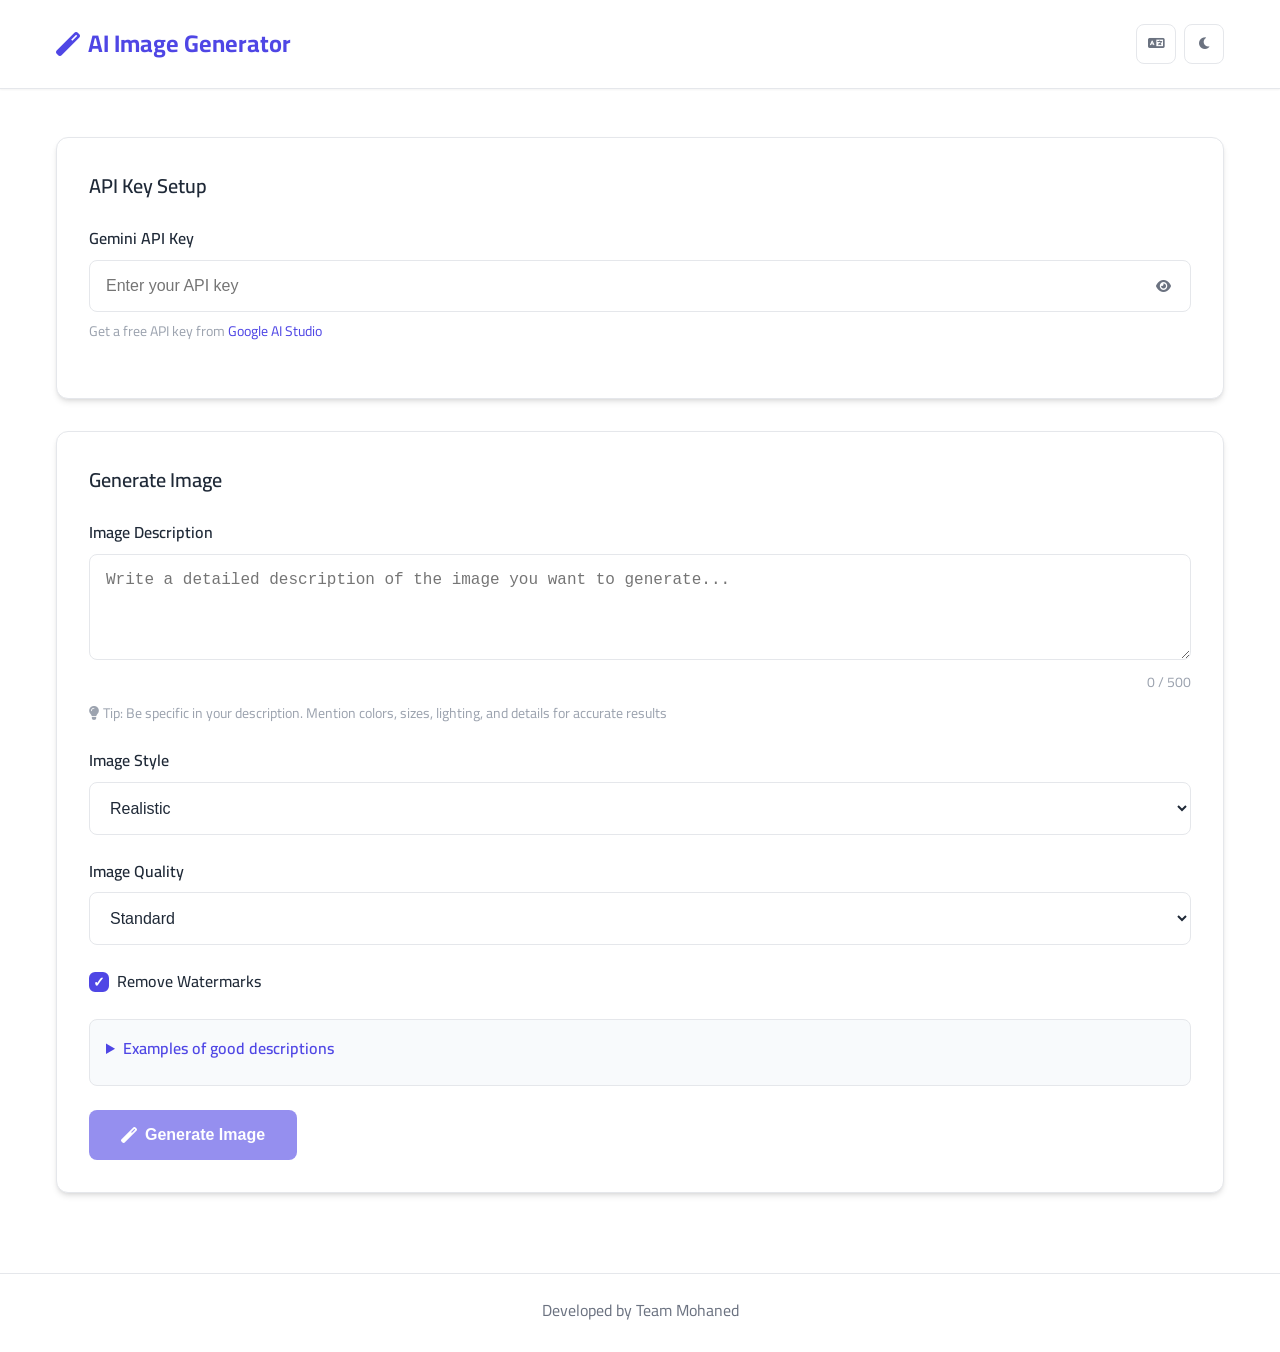
<file: index.html>
<!DOCTYPE html>
<html lang="ar" dir="rtl">
<head>
    <meta charset="UTF-8">
    <meta name="viewport" content="width=device-width, initial-scale=1.0">
    <title data-ar="مولد الصور بالذكاء الاصطناعي" data-en="AI Image Generator">مولد الصور بالذكاء الاصطناعي</title>
    <link rel="icon" type="image/svg+xml" href="assets/images/favicon.svg">
    <link rel="stylesheet" href="assets/css/style.css">
    <link href="https://cdnjs.cloudflare.com/ajax/libs/font-awesome/6.0.0/css/all.min.css" rel="stylesheet">
    <link href="https://fonts.googleapis.com/css2?family=Cairo:wght@300;400;600;700&display=swap" rel="stylesheet">
</head>
<body>
    <!-- Header -->
    <header class="header">
        <div class="container">
            <div class="header-content">
                <h1 class="logo">
                    <i class="fas fa-magic"></i>
                    <span data-ar="مولد الصور بالذكاء الاصطناعي" data-en="AI Image Generator">مولد الصور بالذكاء الاصطناعي</span>
                </h1>
                <div class="header-controls">
                    <!-- Language Toggle -->
                    <button class="btn-icon" id="languageToggle" title="تغيير اللغة">
                        <i class="fas fa-language"></i>
                    </button>
                    <!-- Theme Toggle -->
                    <button class="btn-icon" id="themeToggle" title="تغيير الوضع">
                        <i class="fas fa-moon"></i>
                    </button>
                </div>
            </div>
        </div>
    </header>

    <!-- Main Content -->
    <main class="main">
        <div class="container">
            <!-- API Key Section -->
            <section class="api-section">
                <div class="card">
                    <h2 data-ar="إعداد مفتاح API" data-en="API Key Setup">إعداد مفتاح API</h2>
                    <div class="input-group">
                        <label for="apiKey" data-ar="مفتاح Gemini API" data-en="Gemini API Key">مفتاح Gemini API</label>
                        <div class="input-wrapper">
                            <input type="password" id="apiKey" placeholder="أدخل مفتاح API الخاص بك" data-ar-placeholder="أدخل مفتاح API الخاص بك" data-en-placeholder="Enter your API key">
                            <button type="button" class="btn-toggle-password" id="toggleApiKey">
                                <i class="fas fa-eye"></i>
                            </button>
                        </div>
                        <small class="help-text">
                            <span data-ar="احصل على مفتاح API مجاني من" data-en="Get a free API key from">احصل على مفتاح API مجاني من</span>
                            <a href="https://makersuite.google.com/app/apikey" target="_blank">Google AI Studio</a>
                        </small>
                    </div>
                </div>
            </section>

            <!-- Image Generation Section -->
            <section class="generation-section">
                <div class="card">
                    <h2 data-ar="توليد الصورة" data-en="Generate Image">توليد الصورة</h2>
                    <form id="imageForm">
                        <div class="input-group">
                            <label for="prompt" data-ar="وصف الصورة" data-en="Image Description">وصف الصورة</label>
                            <textarea id="prompt" rows="4" placeholder="اكتب وصفاً مفصلاً للصورة التي تريد توليدها..." data-ar-placeholder="اكتب وصفاً مفصلاً للصورة التي تريد توليدها..." data-en-placeholder="Write a detailed description of the image you want to generate..."></textarea>
                            <div class="char-counter">
                                <span id="charCount">0</span> / 500
                            </div>
                            <small class="help-text">
                                <i class="fas fa-lightbulb"></i>
                                <span data-ar="نصيحة: كن محدداً في الوصف. اذكر الألوان، الأحجام، الإضاءة، والتفاصيل للحصول على صورة دقيقة" data-en="Tip: Be specific in your description. Mention colors, sizes, lighting, and details for accurate results">نصيحة: كن محدداً في الوصف. اذكر الألوان، الأحجام، الإضاءة، والتفاصيل للحصول على صورة دقيقة</span>
                            </small>
                        </div>

                        <div class="input-group">
                            <label for="imageStyle" data-ar="نمط الصورة" data-en="Image Style">نمط الصورة</label>
                            <select id="imageStyle">
                                <option value="realistic" data-ar="واقعي" data-en="Realistic">واقعي</option>
                                <option value="artistic" data-ar="فني" data-en="Artistic">فني</option>
                                <option value="cartoon" data-ar="كرتوني" data-en="Cartoon">كرتوني</option>
                                <option value="photography" data-ar="تصوير فوتوغرافي" data-en="Photography">تصوير فوتوغرافي</option>
                                <option value="painting" data-ar="لوحة فنية" data-en="Painting">لوحة فنية</option>
                                <option value="digital-art" data-ar="فن رقمي" data-en="Digital Art">فن رقمي</option>
                            </select>
                        </div>

                        <div class="input-group">
                            <label for="imageQuality" data-ar="جودة الصورة" data-en="Image Quality">جودة الصورة</label>
                            <select id="imageQuality">
                                <option value="standard" data-ar="عادية" data-en="Standard">عادية</option>
                                <option value="high" data-ar="عالية" data-en="High">عالية</option>
                                <option value="ultra" data-ar="فائقة" data-en="Ultra">فائقة</option>
                            </select>
                        </div>

                        <div class="input-group">
                            <label class="checkbox-label">
                                <input type="checkbox" id="removeWatermark" checked>
                                <span class="checkmark"></span>
                                <span data-ar="إزالة العلامات المائية" data-en="Remove Watermarks">إزالة العلامات المائية</span>
                            </label>
                        </div>
                        
                        <div class="examples-section">
                            <details>
                                <summary data-ar="أمثلة على أوصاف جيدة" data-en="Examples of good descriptions">أمثلة على أوصاف جيدة</summary>
                                <div class="examples-list">
                                    <div class="example-item" onclick="document.getElementById('prompt').value = this.textContent.trim()">
                                        <span data-ar="قطة بيضاء جميلة ذات عيون زرقاء تجلس على نافذة مشمسة، فراء ناعم، إضاءة طبيعية دافئة" data-en="Beautiful white cat with blue eyes sitting on a sunny window, soft fur, warm natural lighting">قطة بيضاء جميلة ذات عيون زرقاء تجلس على نافذة مشمسة، فراء ناعم، إضاءة طبيعية دافئة</span>
                                    </div>
                                    <div class="example-item" onclick="document.getElementById('prompt').value = this.textContent.trim()">
                                        <span data-ar="منظر طبيعي خلاب لجبال مغطاة بالثلج عند غروب الشمس، سماء برتقالية وردية، بحيرة زرقاء صافية" data-en="Breathtaking landscape of snow-covered mountains at sunset, orange-pink sky, clear blue lake">منظر طبيعي خلاب لجبال مغطاة بالثلج عند غروب الشمس، سماء برتقالية وردية، بحيرة زرقاء صافية</span>
                                    </div>
                                    <div class="example-item" onclick="document.getElementById('prompt').value = this.textContent.trim()">
                                        <span data-ar="سيارة رياضية حمراء لامعة تقف أمام مبنى حديث، تصوير احترافي، إضاءة مثالية، تفاصيل واضحة" data-en="Shiny red sports car in front of modern building, professional photography, perfect lighting, sharp details">سيارة رياضية حمراء لامعة تقف أمام مبنى حديث، تصوير احترافي، إضاءة مثالية، تفاصيل واضحة</span>
                                    </div>
                                </div>
                            </details>
                        </div>

                        <button type="submit" class="btn-primary" id="generateBtn">
                            <i class="fas fa-magic"></i>
                            <span data-ar="توليد الصورة" data-en="Generate Image">توليد الصورة</span>
                        </button>
                    </form>
                </div>
            </section>

            <!-- Result Section -->
            <section class="result-section" id="resultSection" style="display: none;">
                <div class="card">
                    <h2 data-ar="النتيجة" data-en="Result">النتيجة</h2>
                    <div class="image-container" id="imageContainer">
                        <div class="loading-spinner" id="loadingSpinner" style="display: none;">
                            <div class="spinner"></div>
                            <p data-ar="جاري توليد الصورة..." data-en="Generating image...">جاري توليد الصورة...</p>
                        </div>
                        <div class="image-result" id="imageResult" style="display: none;">
                            <img id="generatedImage" alt="Generated Image">
                            <div class="image-actions">
                                <button class="btn-secondary" id="downloadBtn">
                                    <i class="fas fa-download"></i>
                                    <span data-ar="تحميل" data-en="Download">تحميل</span>
                                </button>
                                <button class="btn-secondary" id="copyBtn">
                                    <i class="fas fa-copy"></i>
                                    <span data-ar="نسخ الرابط" data-en="Copy Link">نسخ الرابط</span>
                                </button>
                                <button class="btn-secondary" id="newImageBtn">
                                    <i class="fas fa-plus"></i>
                                    <span data-ar="صورة جديدة" data-en="New Image">صورة جديدة</span>
                                </button>
                            </div>
                        </div>
                    </div>
                </div>
            </section>
        </div>
    </main>

    <!-- Footer -->
    <footer class="footer">
        <div class="container">
            <p data-ar="تم تطوير هذا الموقع بواسطة Team Mohaned" data-en="Developed by Team Mohaned">تم تطوير هذا الموقع بواسطة Team Mohaned</p>
        </div>
    </footer>

    <!-- Toast Notifications -->
    <div id="toastContainer" class="toast-container"></div>

    <!-- Scripts -->
    <script src="utils/helpers.js"></script>
    <script src="api/gemini.js"></script>
    <script src="assets/js/main.js"></script>
</body>
</html>
</file>
<file: assets/css/style.css>
/* CSS Variables for Theme Support */
:root {
  /* Light Theme Colors */
  --primary-color: #4f46e5;
  --primary-hover: #4338ca;
  --secondary-color: #6b7280;
  --success-color: #10b981;
  --error-color: #ef4444;
  --warning-color: #f59e0b;

  /* Background Colors */
  --bg-primary: #ffffff;
  --bg-secondary: #f8fafc;
  --bg-card: #ffffff;
  --bg-input: #ffffff;

  /* Text Colors */
  --text-primary: #1f2937;
  --text-secondary: #6b7280;
  --text-muted: #9ca3af;

  /* Border Colors */
  --border-color: #e5e7eb;
  --border-focus: #4f46e5;

  /* Shadow */
  --shadow-sm: 0 1px 2px 0 rgb(0 0 0 / 0.05);
  --shadow-md: 0 4px 6px -1px rgb(0 0 0 / 0.1), 0 2px 4px -2px rgb(0 0 0 / 0.1);
  --shadow-lg: 0 10px 15px -3px rgb(0 0 0 / 0.1), 0 4px 6px -4px rgb(0 0 0 / 0.1);

  /* Spacing */
  --spacing-xs: 0.25rem;
  --spacing-sm: 0.5rem;
  --spacing-md: 1rem;
  --spacing-lg: 1.5rem;
  --spacing-xl: 2rem;
  --spacing-2xl: 3rem;

  /* Border Radius */
  --radius-sm: 0.375rem;
  --radius-md: 0.5rem;
  --radius-lg: 0.75rem;
  --radius-xl: 1rem;
}

/* Dark Theme */
[data-theme="dark"] {
  --bg-primary: #0f172a;
  --bg-secondary: #1e293b;
  --bg-card: #1e293b;
  --bg-input: #334155;

  --text-primary: #f1f5f9;
  --text-secondary: #cbd5e1;
  --text-muted: #94a3b8;

  --border-color: #334155;
  --border-focus: #6366f1;

  --shadow-sm: 0 1px 2px 0 rgb(0 0 0 / 0.3);
  --shadow-md: 0 4px 6px -1px rgb(0 0 0 / 0.3), 0 2px 4px -2px rgb(0 0 0 / 0.3);
  --shadow-lg: 0 10px 15px -3px rgb(0 0 0 / 0.3), 0 4px 6px -4px rgb(0 0 0 / 0.3);
}

/* Reset and Base Styles */
* {
  margin: 0;
  padding: 0;
  box-sizing: border-box;
}

body {
  font-family: "Cairo", -apple-system, BlinkMacSystemFont, "Segoe UI", Roboto, sans-serif;
  background-color: var(--bg-primary);
  color: var(--text-primary);
  line-height: 1.6;
  transition: background-color 0.3s ease, color 0.3s ease;
}

/* Container */
.container {
  max-width: 1200px;
  margin: 0 auto;
  padding: 0 var(--spacing-md);
}

/* Header */
.header {
  background-color: var(--bg-card);
  border-bottom: 1px solid var(--border-color);
  box-shadow: var(--shadow-sm);
  position: sticky;
  top: 0;
  z-index: 100;
}

.header-content {
  display: flex;
  justify-content: space-between;
  align-items: center;
  padding: var(--spacing-lg) 0;
}

.logo {
  display: flex;
  align-items: center;
  gap: var(--spacing-sm);
  font-size: 1.5rem;
  font-weight: 700;
  color: var(--primary-color);
}

.header-controls {
  display: flex;
  gap: var(--spacing-sm);
}

/* Buttons */
.btn-icon {
  background: none;
  border: 1px solid var(--border-color);
  border-radius: var(--radius-md);
  padding: var(--spacing-sm);
  cursor: pointer;
  color: var(--text-secondary);
  transition: all 0.3s ease;
  width: 40px;
  height: 40px;
  display: flex;
  align-items: center;
  justify-content: center;
}

.btn-icon:hover {
  background-color: var(--bg-secondary);
  color: var(--primary-color);
  border-color: var(--primary-color);
}

.btn-primary {
  background-color: var(--primary-color);
  color: white;
  border: none;
  border-radius: var(--radius-md);
  padding: var(--spacing-md) var(--spacing-xl);
  font-size: 1rem;
  font-weight: 600;
  cursor: pointer;
  transition: all 0.3s ease;
  display: flex;
  align-items: center;
  gap: var(--spacing-sm);
  justify-content: center;
  min-height: 48px;
}

.btn-primary:hover {
  background-color: var(--primary-hover);
  transform: translateY(-1px);
  box-shadow: var(--shadow-md);
}

.btn-primary:disabled {
  opacity: 0.6;
  cursor: not-allowed;
  transform: none;
}

.btn-secondary {
  background-color: var(--bg-secondary);
  color: var(--text-primary);
  border: 1px solid var(--border-color);
  border-radius: var(--radius-md);
  padding: var(--spacing-sm) var(--spacing-md);
  font-size: 0.875rem;
  cursor: pointer;
  transition: all 0.3s ease;
  display: flex;
  align-items: center;
  gap: var(--spacing-xs);
}

.btn-secondary:hover {
  background-color: var(--primary-color);
  color: white;
  border-color: var(--primary-color);
}

/* Main Content */
.main {
  padding: var(--spacing-2xl) 0;
  min-height: calc(100vh - 200px);
}

/* Cards */
.card {
  background-color: var(--bg-card);
  border: 1px solid var(--border-color);
  border-radius: var(--radius-lg);
  padding: var(--spacing-xl);
  box-shadow: var(--shadow-md);
  margin-bottom: var(--spacing-xl);
}

.card h2 {
  font-size: 1.25rem;
  font-weight: 600;
  margin-bottom: var(--spacing-lg);
  color: var(--text-primary);
}

/* Form Elements */
.input-group {
  margin-bottom: var(--spacing-lg);
}

.input-group label {
  display: block;
  font-weight: 600;
  margin-bottom: var(--spacing-sm);
  color: var(--text-primary);
}

.input-wrapper {
  position: relative;
}

input[type="text"],
input[type="password"],
textarea,
select {
  width: 100%;
  padding: var(--spacing-md);
  border: 1px solid var(--border-color);
  border-radius: var(--radius-md);
  background-color: var(--bg-input);
  color: var(--text-primary);
  font-size: 1rem;
  transition: all 0.3s ease;
}

input[type="text"]:focus,
input[type="password"]:focus,
textarea:focus,
select:focus {
  outline: none;
  border-color: var(--border-focus);
  box-shadow: 0 0 0 3px rgb(79 70 229 / 0.1);
}

textarea {
  resize: vertical;
  min-height: 100px;
}

.btn-toggle-password {
  position: absolute;
  right: var(--spacing-md);
  top: 50%;
  transform: translateY(-50%);
  background: none;
  border: none;
  color: var(--text-secondary);
  cursor: pointer;
  padding: var(--spacing-xs);
}

.help-text {
  display: block;
  margin-top: var(--spacing-sm);
  font-size: 0.875rem;
  color: var(--text-muted);
}

.help-text a {
  color: var(--primary-color);
  text-decoration: none;
}

.help-text a:hover {
  text-decoration: underline;
}

.char-counter {
  text-align: right;
  font-size: 0.875rem;
  color: var(--text-muted);
  margin-top: var(--spacing-xs);
}

/* Checkbox Styling */
.input-group label.checkbox-label {
  display: flex;
  align-items: center;
  flex-direction: row;
  gap: var(--spacing-sm);
  cursor: pointer;
  font-weight: 500;
}

.checkbox-label input[type="checkbox"] {
  display: none;
  width: auto;
  margin: 0;
  accent-color: var(--primary-color);
}

.checkmark {
  display: flex;
  justify-content: center;
  align-items: center;
  width: 20px;
  height: 20px;
  border: 2px solid var(--border-color);
  border-radius: var(--radius-sm);
  transition: all 0.3s ease;
}

.checkbox-label input[type="checkbox"]:checked + .checkmark {
  background-color: var(--primary-color);
  border-color: var(--primary-color);
}

.checkbox-label input[type="checkbox"]:checked + .checkmark::after {
  content: "✓";
  color: white;
  font-size: 14px;
  font-weight: bold;
}

/* Examples Section */
.examples-section {
  margin-bottom: var(--spacing-lg);
}

.examples-section details {
  border: 1px solid var(--border-color);
  border-radius: var(--radius-md);
  padding: var(--spacing-md);
  background-color: var(--bg-secondary);
}

.examples-section summary {
  cursor: pointer;
  font-weight: 600;
  color: var(--primary-color);
  margin-bottom: var(--spacing-sm);
}

.examples-section summary:hover {
  color: var(--primary-hover);
}

.examples-list {
  margin-top: var(--spacing-md);
  display: flex;
  flex-direction: column;
  gap: var(--spacing-sm);
}

.example-item {
  background-color: var(--bg-card);
  border: 1px solid var(--border-color);
  border-radius: var(--radius-sm);
  padding: var(--spacing-sm);
  cursor: pointer;
  transition: all 0.3s ease;
  font-size: 0.875rem;
  line-height: 1.4;
}

.example-item:hover {
  background-color: var(--primary-color);
  color: white;
  border-color: var(--primary-color);
  transform: translateY(-1px);
  box-shadow: var(--shadow-md);
}

.example-item span {
  display: block;
}

/* Image Container */
.image-container {
  min-height: 300px;
  display: flex;
  align-items: center;
  justify-content: center;
  border: 2px dashed var(--border-color);
  border-radius: var(--radius-lg);
  background-color: var(--bg-secondary);
}

.loading-spinner {
  text-align: center;
}

.spinner {
  width: 40px;
  height: 40px;
  border: 4px solid var(--border-color);
  border-top: 4px solid var(--primary-color);
  border-radius: 50%;
  animation: spin 1s linear infinite;
  margin: 0 auto var(--spacing-md);
}

@keyframes spin {
  0% {
    transform: rotate(0deg);
  }
  100% {
    transform: rotate(360deg);
  }
}

.image-result {
  text-align: center;
  width: 100%;
}

.image-result img {
  max-width: 100%;
  max-height: 500px;
  border-radius: var(--radius-md);
  box-shadow: var(--shadow-lg);
  margin-bottom: var(--spacing-lg);
}

.image-actions {
  display: flex;
  gap: var(--spacing-md);
  justify-content: center;
  flex-wrap: wrap;
}

/* Footer */
.footer {
  background-color: var(--bg-card);
  border-top: 1px solid var(--border-color);
  padding: var(--spacing-lg) 0;
  text-align: center;
  color: var(--text-secondary);
}

/* Toast Notifications */
.toast-container {
  position: fixed;
  top: var(--spacing-lg);
  right: var(--spacing-lg);
  z-index: 1000;
  display: flex;
  flex-direction: column;
  gap: var(--spacing-sm);
}

.toast {
  background-color: var(--bg-card);
  border: 1px solid var(--border-color);
  border-radius: var(--radius-md);
  padding: var(--spacing-md);
  box-shadow: var(--shadow-lg);
  min-width: 300px;
  animation: slideIn 0.3s ease;
}

.toast.success {
  border-left: 4px solid var(--success-color);
}

.toast.error {
  border-left: 4px solid var(--error-color);
}

.toast.warning {
  border-left: 4px solid var(--warning-color);
}

@keyframes slideIn {
  from {
    transform: translateX(100%);
    opacity: 0;
  }
  to {
    transform: translateX(0);
    opacity: 1;
  }
}

/* Responsive Design */
@media (max-width: 768px) {
  .container {
    padding: 0 var(--spacing-sm);
  }

  .header-content {
    padding: var(--spacing-md) 0;
  }

  .logo {
    font-size: 1.25rem;
  }

  .card {
    padding: var(--spacing-lg);
  }

  .image-actions {
    flex-direction: column;
    align-items: center;
  }

  .btn-secondary {
    width: 100%;
    justify-content: center;
  }

  .toast-container {
    right: var(--spacing-sm);
    left: var(--spacing-sm);
  }

  .toast {
    min-width: auto;
  }
}

/* RTL Support */
[dir="rtl"] .btn-toggle-password {
  right: auto;
  left: var(--spacing-md);
}

[dir="rtl"] .char-counter {
  text-align: left;
}

[dir="rtl"] .toast-container {
  right: auto;
  left: var(--spacing-lg);
}

@media (max-width: 768px) {
  [dir="rtl"] .toast-container {
    left: var(--spacing-sm);
    right: var(--spacing-sm);
  }
}
</file>
